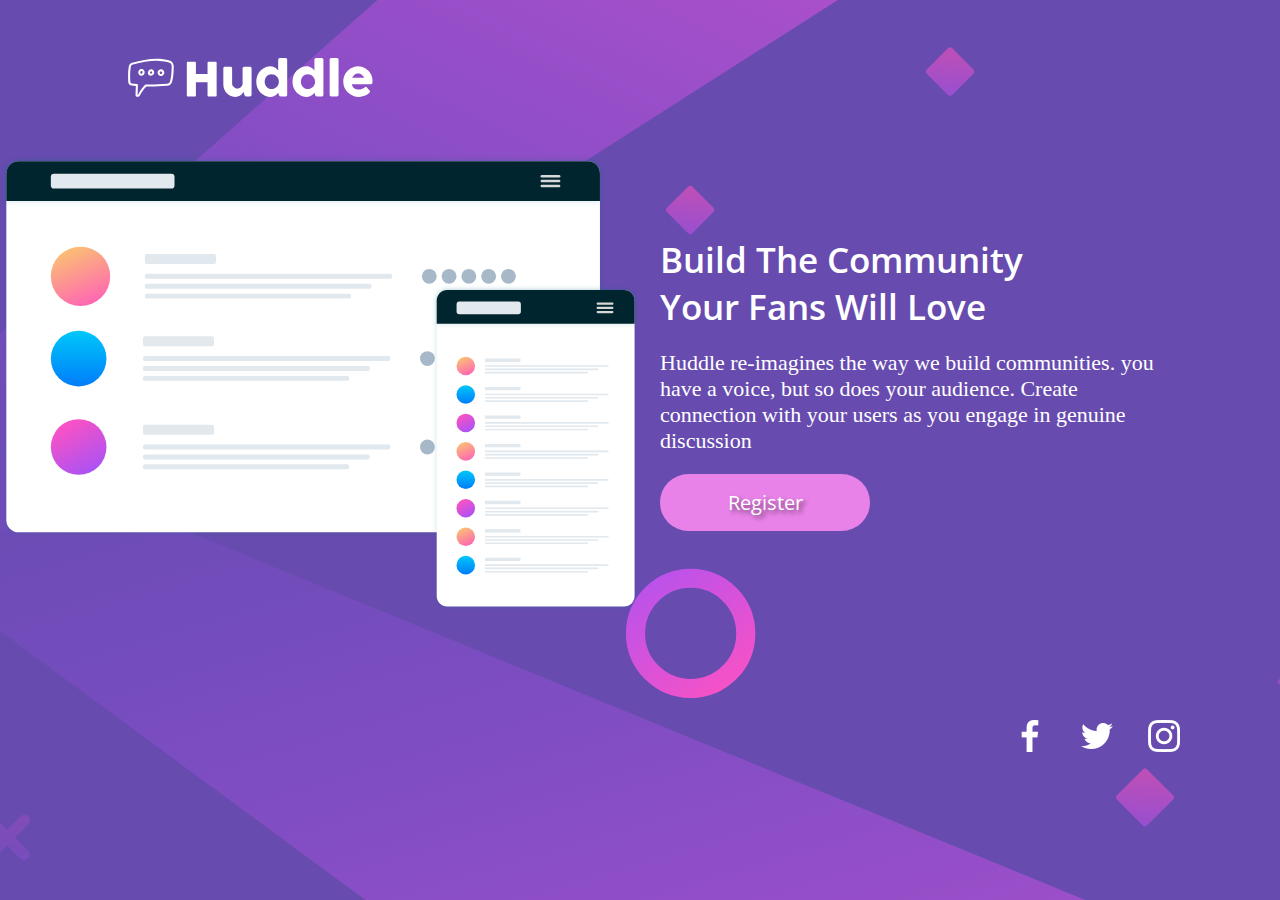
<file: index/index.html>
<!DOCTYPE html>
<html lang="en">
  <head>
    <meta charset="UTF-8" />
    <meta name="viewport" content="width=device-width, initial-scale=1.0" />
    <title>Front-end challenger</title>
    <link rel="stylesheet" href="style.css" />
  </head>
  <body>
    <div class="logo">
      <img src="/img/logo.svg" alt="" />
    </div>
    <div class="conteiner-pai">
      <div class="illustration">
        <img src="/img/illustration-mockups.svg" alt="illustration-mockups" />
      </div>

      <div class="text">
        <h1>
          Build The Community <br />
          Your Fans Will Love
        </h1>
        <p>
          Huddle re-imagines the way we build communities. you have a voice, but
          so does your audience. Create connection with your users as you engage
          in genuine discussion
        </p>
        <a class="button" href="#">Register</a>
      </div>
    </div>
    <footer class="cont-footer">
      <div class="icon">
        <span class="hovericon"><img src="/img/facebook-app-symbol.png" alt="facebook" /></span>
        <span class="hovericon"><img src="/img/twitter.png" alt="twitter" /></span>
        <span class="hovericon"><img src="/img/instagram.png" alt="instagram" /></span> 
      </div>
    </footer>
  </body>
</html>
</file>
<file: index/style.css>
@import url("https://fonts.googleapis.com/css2?family=Open+Sans:wght@400;600&family=Poppins:wght@400;900&display=swap");

* {
  padding: 0;
  margin: 0;
}

body {
  /* Define a imagem de fundo e ajusta seu tamanho */
  background-image: url("/img/bg-desktop.svg");
  background-color: hsl(257, 40%, 49%);
  background-size: cover; /* Isso garante que a imagem cubra a tela inteira */
  background-position: center; /* Isso centraliza a imagem horizontalmente */
  background-attachment: fixed; /* Isso fixa a imagem de fundo, evitando que role com o conteúdo */
  height: 100vh; /* Define a altura do corpo para ocupar a tela inteira */
}

p {
  font-size: 22px;
}

h1 {
  font-size: 35px;
}

img {
  max-width: 100%;
  display: block;
}

.conteiner-pai {
  display: grid;
  align-items: center;
  grid-template-columns: 1fr 1fr;
}

.illustration {
  margin: 0 auto;
}

.text {
  display: grid;
  gap: 20px;
  color: white;
  width: 80%;
  padding: 20px;
}

.text h1 {
  font-family: "Open Sans", sans-serif;
  font-weight: 600;
}

.logo {
  display: grid;
  align-items: flex-start;
  padding: 45px;
  margin-left: 70px;
}

.button {
  text-decoration: none;
  background-color: hsl(300, 69%, 71%);
  border-radius: 3rem;
  text-align: center;
  width: 180px;
  padding: 15px;
  color: white;
  font-size: 20px;
  font-family: "Open Sans", sans-serif;
  text-shadow: 3px 3px 4px rgba(0, 0, 0, 0.5);
}

.cont-footer {
  display: flex;
  align-items: center;
  justify-content: end;
}

.icon {
  display: flex;
  align-items: center;
  justify-content: center;
  position: absolute;
  top: 80%;
  right: 100px;
  gap: 35px;
  cursor: pointer;
}

.hovericon:hover {
  background-color: hsl(300, 69%, 61%); /* Define a nova cor no hover */
  cursor: pointer; /* Altera o cursor ao passar o mouse sobre o elemento */
  border-radius: 30%;
}

@media (max-width: 768px) {
  .conteiner-pai {
    display: grid;
    align-items: center;
    grid-template-columns: 1fr;
  }

  .logo {
    display: grid;
    align-items: center;
    justify-content: center;
    padding: 45px;
    margin: 0 auto;
  }

  .icon {
    display: flex;
    align-items: center;
    justify-content: center;
    text-align: center;
    gap: 35px;
    cursor: pointer;
    margin: 0 auto;
    position: revert;
    
  }

  .illustration {
    padding: 30px;
  }

  .hovericon:hover {
    background-color: hsl(300, 69%, 61%); /* Define a nova cor no hover */
    cursor: pointer; /* Altera o cursor ao passar o mouse sobre o elemento */
    border-radius: 50%;
  }

  .text {
    display: grid;
    align-items: center;
    justify-content: center;
    text-align: center;
    gap: 20px;
    color: white;
    padding: 20px;
    margin: 0 auto;
  }

  a,
  h1 {
    align-items: center;
    text-align: center;
  }

  .button {
    margin: 0 auto;
  }

  .cont-footer {
    height: 200px;
  }
}
</file>
